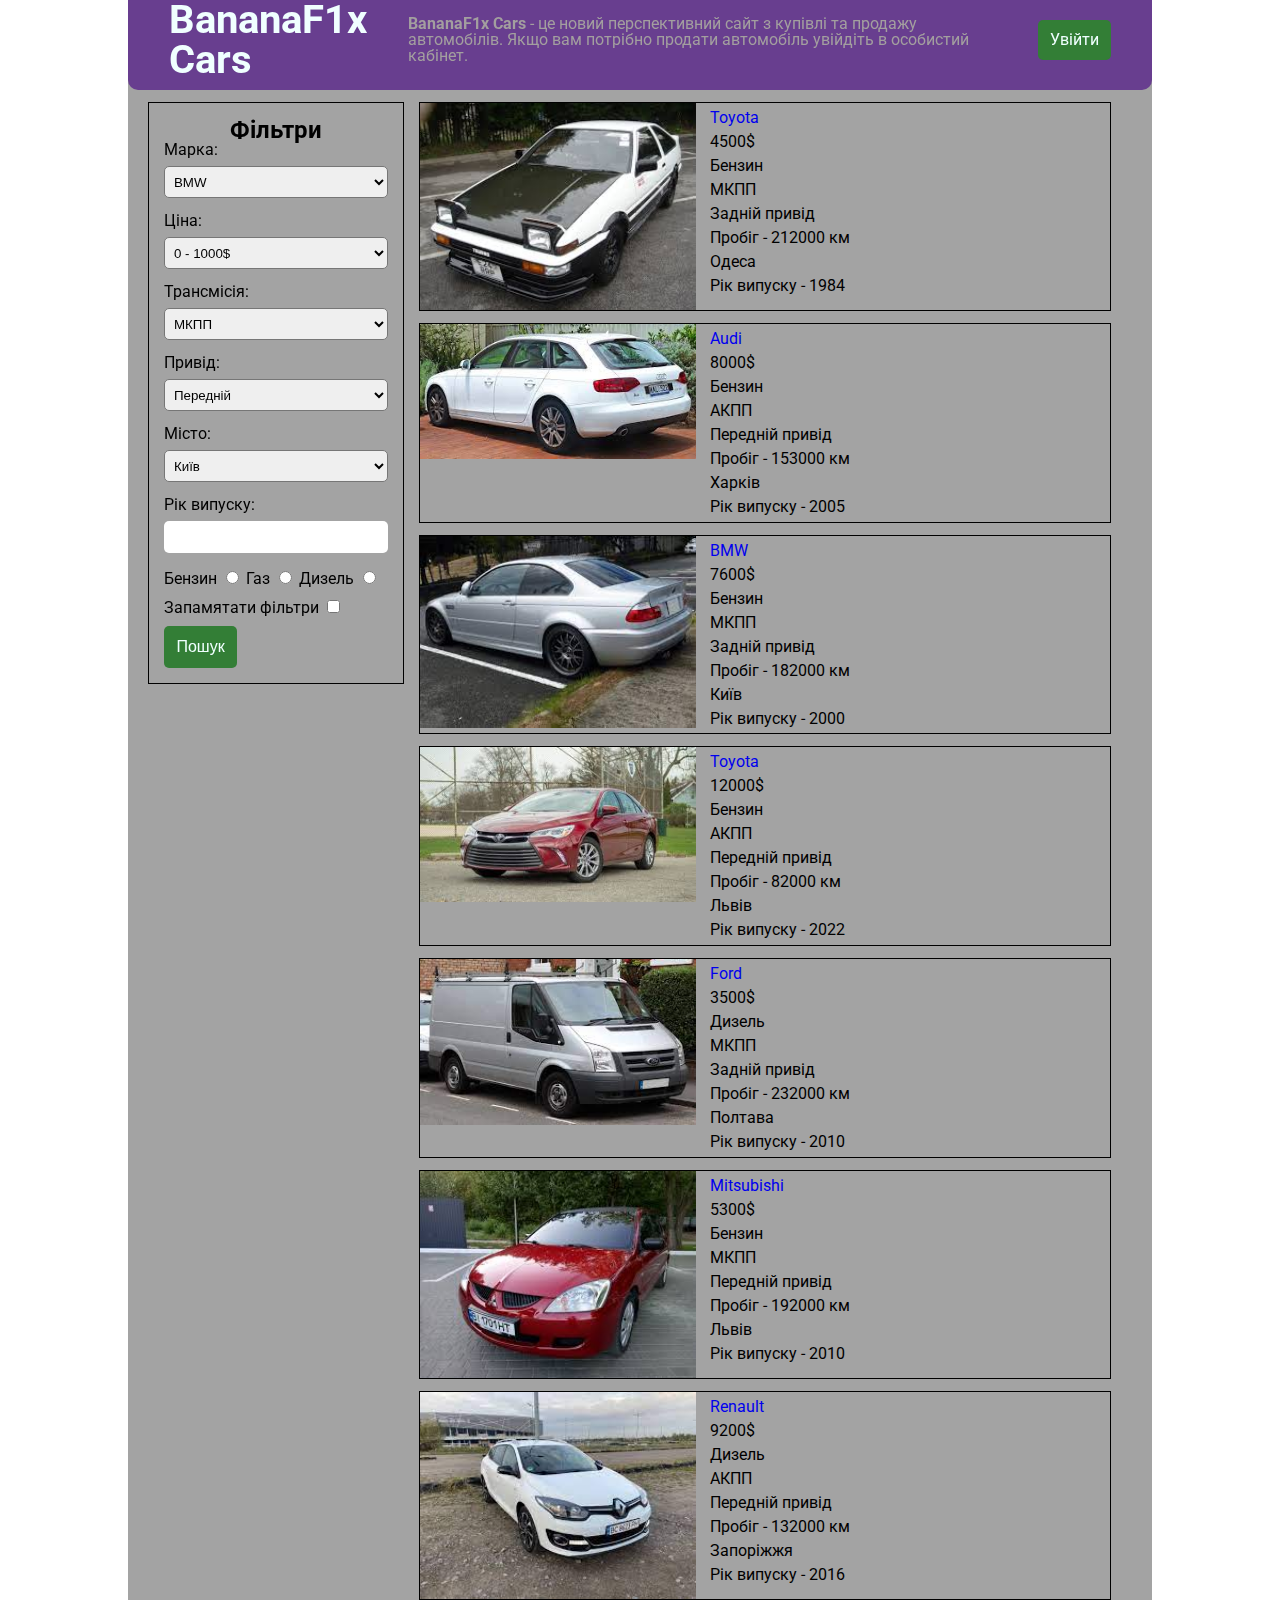
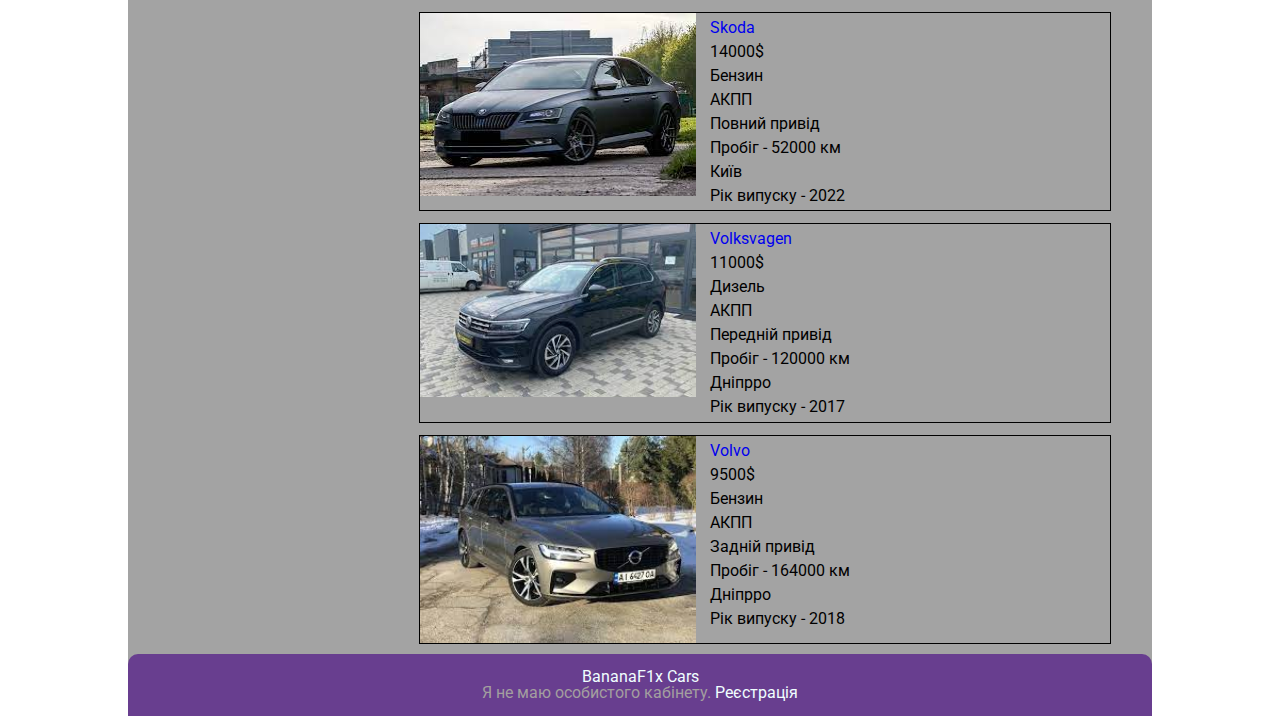
<file: index.html>
<!DOCTYPE html>
<html lang="en">
<head>
    <meta charset="UTF-8">
    <meta name="viewport" content="width=device-width, initial-scale=1.0">
    <title>BananaF1x Cars</title>
    <link rel="stylesheet" href="css/reset.css">
    <link rel="stylesheet" href="css/style.css">
</head>
<body>
    <div class="wrapper">
        <header class="header">
            <h1 class="header__heading">BananaF1x Cars</h1>
            <p class="header__text">
                <span class="header__text--mod">BananaF1x Cars</span> - це новий перспективний сайт з купівлі та продажу автомобілів. Якщо вам потрібно продати автомобіль увійдіть в особистий кабінет.
            </p>
            <a href="pages/login_page.html" class="header__link">Увійти</a>
        </header>
        <main class="main">
            <div class="section">
                <h2 class="section__heading">Фільтри</h2>
                <form class="section__form" method="post" action="https://fom.in.ua/echo">
                    <label class="form__container">
                        Марка:
                        <select name="Model">
                            <option value="BMW">
                                BMW
                            </option>
                            <option value="Toyota">
                                Toyota
                            </option>
                            <option value="Ford">
                                Ford
                            </option>
                            <option value="Volksvagen">
                                Volksvagen
                            </option>
                            <option value="Volvo">
                                Volvo
                            </option>
                            <option value="Audi">
                                Audi
                            </option>
                            <option value="Mitsubishi">
                                Mitsubishi
                            </option>
                            <option value="Renault">
                                Renault
                            </option>
                            <option value="Skoda">
                                Skoda
                            </option>
                        </select>
                    </label>
                    <label class="form__container">
                        Ціна:
                        <select name="Price">
                            <option value="0 - 1000$">
                                0 - 1000$
                            </option>
                            <option value="1000$ - 2000$">
                                1000$ - 2000$
                            </option>
                            <option value="2000$ - 3000$">
                                2000$ - 3000$
                            </option>
                            <option value="3000$ - 5000$">
                                3000$ - 5000$
                            </option>
                            <option value="5000$ - 10000$">
                                5000$ - 10000$
                            </option>
                            <option value="10000$ - 50000$">
                                10000$ - 50000$
                            </option>
                        </select>
                    </label>
                    <label class="form__container">
                        Трансмісія:
                        <select name="transmission">
                            <option value="mkpp">
                                МКПП
                            </option>
                            <option value="akpp">
                                АКПП
                            </option>
                        </select>
                    </label>
                    <label class="form__container">
                        Привід:
                        <select name="drive">
                            <option value="FWD">
                                Передній
                            </option>
                            <option value="RWD">
                                Задній
                            </option>
                            <option value="AWD">
                                повний
                            </option>
                        </select>
                    </label>
                    <label class="form__container">
                        Місто:
                        <select name="town">
                            <option value="Kyiv">
                                Київ
                            </option>
                            <option value="Kharkiv">
                                Харків
                            </option>
                            <option value="Lviv">
                                Львів
                            </option>
                            <option value="Poltava">
                                Полтава
                            </option>
                            <option value="Sumy">
                                Суми
                            </option>
                            <option value="Zaporizhzhia">
                                Запоріжжя
                            </option>
                            <option value="Dnipro">
                                Дніпрро
                            </option>
                        </select>
                    </label>
                    <label class="form__container">
                        Рік випуску:
                        <input type="number" name="Graduation year">
                    </label>
                    <label class="form__radio">
                        Бензин
                       <input type="radio" name="fuel type" value="benzine">
                    </label>
                    <label class="form__radio">
                        Газ
                       <input type="radio" name="fuel type" value="gas">
                    </label>
                    <label class="form__radio">
                        Дизель
                       <input type="radio" name="fuel type" value="disel">
                    </label>
                    <label class="form__checkbox">
                        Запамятати фільтри 
                        <input type="checkbox" name="remember" value="yes">
                    </label>
                    <button class="form__button" type="submit">
                        Пошук
                    </button>
                </form>
            </div>
            <div class="section--mod">
                <div class="section__container">
                    <div class="section__photo">
                        <img src="img/ae_86.jpg" alt="car photo">
                    </div>
                    <div class="section__item">
                        <a href="#" class="section__link">Toyota</a>
                        <p class="section__text">
                            4500$
                        </p>
                        <p class="section__text">
                            Бензин
                        </p>
                        <p class="section__text">
                            МКПП
                        </p>
                        <p class="section__text">
                            Задній привід
                        </p>
                        <p class="section__text">
                            Пробіг - 212000 км
                        </p>
                        <p class="section__text">
                            Одеса
                        </p>
                        <p class="section__text">
                            Рік випуску - 1984
                        </p>
                    </div>
                </div>
                <div class="section__container">
                    <div class="section__photo">
                        <img src="img/audi_avant.jpg" alt="car photo">
                    </div>
                    <div class="section__item">
                        <a href="#" class="section__link">Audi</a>
                        <p class="section__text">
                            8000$
                        </p>
                        <p class="section__text">
                            Бензин
                        </p>
                        <p class="section__text">
                            АКПП
                        </p>
                        <p class="section__text">
                            Передній привід
                        </p>
                        <p class="section__text">
                            Пробіг - 153000 км
                        </p>
                        <p class="section__text">
                            Харків
                        </p>
                        <p class="section__text">
                            Рік випуску - 2005
                        </p>
                    </div>
                </div>
                <div class="section__container">
                    <div class="section__photo">
                        <img src="img/bmw_e46.jpg" alt="car photo">
                    </div>
                    <div class="section__item">
                        <a href="#" class="section__link">BMW</a>
                        <p class="section__text">
                            7600$
                        </p>
                        <p class="section__text">
                            Бензин
                        </p>
                        <p class="section__text">
                            МКПП
                        </p>
                        <p class="section__text">
                            Задній привід
                        </p>
                        <p class="section__text">
                            Пробіг - 182000 км
                        </p>
                        <p class="section__text">
                            Київ
                        </p>
                        <p class="section__text">
                            Рік випуску - 2000
                        </p>
                    </div>
                </div>
                <div class="section__container">
                    <div class="section__photo">
                        <img src="img/camry_2016.jpg" alt="car photo">
                    </div>
                    <div class="section__item">
                        <a href="#" class="section__link">Toyota</a>
                        <p class="section__text">
                            12000$
                        </p>
                        <p class="section__text">
                            Бензин
                        </p>
                        <p class="section__text">
                            АКПП
                        </p>
                        <p class="section__text">
                            Передній привід
                        </p>
                        <p class="section__text">
                            Пробіг - 82000 км
                        </p>
                        <p class="section__text">
                            Львів
                        </p>
                        <p class="section__text">
                            Рік випуску - 2022
                        </p>
                    </div>
                </div>
                <div class="section__container">
                    <div class="section__photo">
                        <img src="img/ford_transit_2010.jpg" alt="car photo">
                    </div>
                    <div class="section__item">
                        <a href="#" class="section__link">Ford</a>
                        <p class="section__text">
                            3500$
                        </p>
                        <p class="section__text">
                            Дизель
                        </p>
                        <p class="section__text">
                            МКПП
                        </p>
                        <p class="section__text">
                            Задній привід
                        </p>
                        <p class="section__text">
                            Пробіг - 232000 км
                        </p>
                        <p class="section__text">
                            Полтава
                        </p>
                        <p class="section__text">
                            Рік випуску - 2010
                        </p>
                    </div>
                </div>
                <div class="section__container">
                    <div class="section__photo">
                        <img src="img/lanser_9.jpg" alt="car photo">
                    </div>
                    <div class="section__item">
                        <a href="#" class="section__link">Mitsubishi</a>
                        <p class="section__text">
                            5300$
                        </p>
                        <p class="section__text">
                            Бензин
                        </p>
                        <p class="section__text">
                            МКПП
                        </p>
                        <p class="section__text">
                            Передній привід
                        </p>
                        <p class="section__text">
                            Пробіг - 192000 км
                        </p>
                        <p class="section__text">
                            Львів
                        </p>
                        <p class="section__text">
                            Рік випуску - 2010
                        </p>
                    </div>
                </div>
                <div class="section__container">
                    <div class="section__photo">
                        <img src="img/renault_megane.jpg" alt="car photo">
                    </div>
                    <div class="section__item">
                        <a href="#" class="section__link">Renault</a>
                        <p class="section__text">
                            9200$
                        </p>
                        <p class="section__text">
                            Дизель
                        </p>
                        <p class="section__text">
                            АКПП
                        </p>
                        <p class="section__text">
                            Передній привід
                        </p>
                        <p class="section__text">
                            Пробіг - 132000 км
                        </p>
                        <p class="section__text">
                            Запоріжжя
                        </p>
                        <p class="section__text">
                            Рік випуску - 2016
                        </p>
                    </div>
                </div>
                <div class="section__container">
                    <div class="section__photo">
                        <img src="img/superb.jpg" alt="car photo">
                    </div>
                    <div class="section__item">
                        <a href="#" class="section__link">Skoda</a>
                        <p class="section__text">
                            14000$
                        </p>
                        <p class="section__text">
                            Бензин
                        </p>
                        <p class="section__text">
                            АКПП
                        </p>
                        <p class="section__text">
                            Повний привід
                        </p>
                        <p class="section__text">
                            Пробіг - 52000 км
                        </p>
                        <p class="section__text">
                            Київ
                        </p>
                        <p class="section__text">
                            Рік випуску - 2022
                        </p>
                    </div>
                </div>
                <div class="section__container">
                    <div class="section__photo">
                        <img src="img/volkswagen_tiguan.jpg" alt="car photo">
                    </div>
                    <div class="section__item">
                        <a href="#" class="section__link">Volksvagen</a>
                        <p class="section__text">
                            11000$
                        </p>
                        <p class="section__text">
                            Дизель
                        </p>
                        <p class="section__text">
                            АКПП
                        </p>
                        <p class="section__text">
                            Передній привід
                        </p>
                        <p class="section__text">
                            Пробіг - 120000 км
                        </p>
                        <p class="section__text">
                            Дніпрро
                        </p>
                        <p class="section__text">
                            Рік випуску - 2017
                        </p>
                    </div>
                </div>
                <div class="section__container">
                    <div class="section__photo">
                        <img src="img/volvo_b60.jpg" alt="car photo">
                    </div>
                    <div class="section__item">
                        <a href="#" class="section__link">Volvo</a>
                        <p class="section__text">
                            9500$
                        </p>
                        <p class="section__text">
                            Бензин
                        </p>
                        <p class="section__text">
                            АКПП
                        </p>
                        <p class="section__text">
                            Задній привід
                        </p>
                        <p class="section__text">
                            Пробіг - 164000 км
                        </p>
                        <p class="section__text">
                            Дніпрро
                        </p>
                        <p class="section__text">
                            Рік випуску - 2018
                        </p>
                    </div>
                </div>
            </div>
        </main>
        <footer class="footer">
            <p class="footer__text">
                BananaF1x Cars
            </p>
            <p class="footer__text--mod">
                Я не маю особистого кабінету.
                <a href="pages/registration_page.html" class="item__link">Реєстрація</a> 
            </p>
        </footer>
    </div>
</body>
</html>
</file>
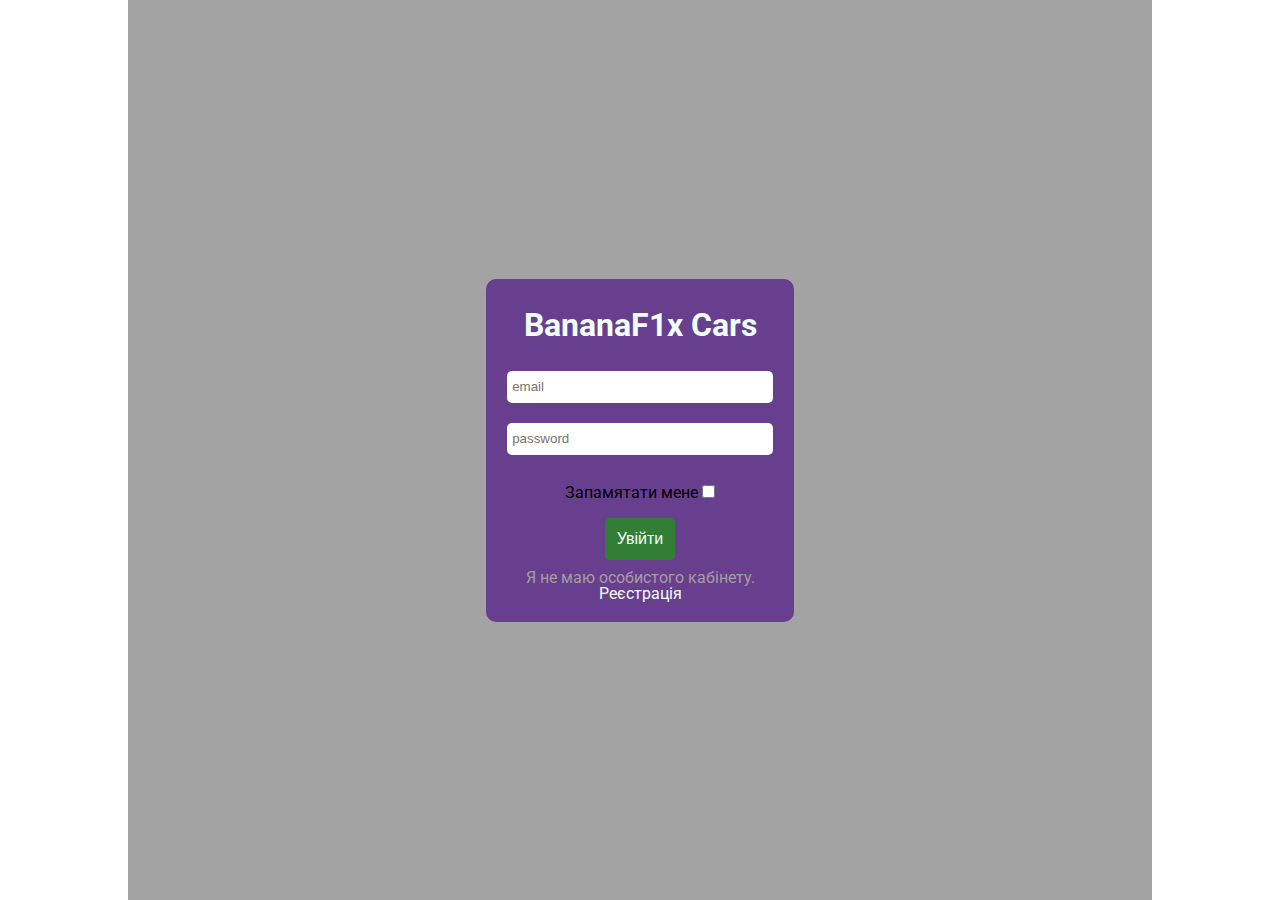
<file: pages/login_page.html>
<!DOCTYPE html>
<html lang="en">
<head>
    <meta charset="UTF-8">
    <meta name="viewport" content="width=device-width, initial-scale=1.0">
    <title>Document</title>
    <link rel="stylesheet" href="../css/reset.css">
    <link rel="stylesheet" href="../css/style.css">
</head>
<body>
    <div class="wrapper-mod">
        <div class="wrapper__container">
            <a class="container__link" href="../index.html">BananaF1x Cars</a>
            <form class="container__form" method="post" action="https://fom.in.ua/echo">
                <input class="input-mod" type="email" name="email" placeholder="email" required>
                <input class="input-mod" type="password" name="password" placeholder="password" required>
                <label class="form__checkbox">
                    Запамятати мене 
                    <input  type="checkbox" name="remember" value="yes">
                </label>
                <button class="form__button" type="submit">
                    Увійти
                </button>
                <p class="container__item">
                    Я не маю особистого кабінету.
                    <a href="registration_page.html" class="item__link">Реєстрація</a> 
                </p>
            </form>
        </div>
    </div>
</body>
</html>
</file>
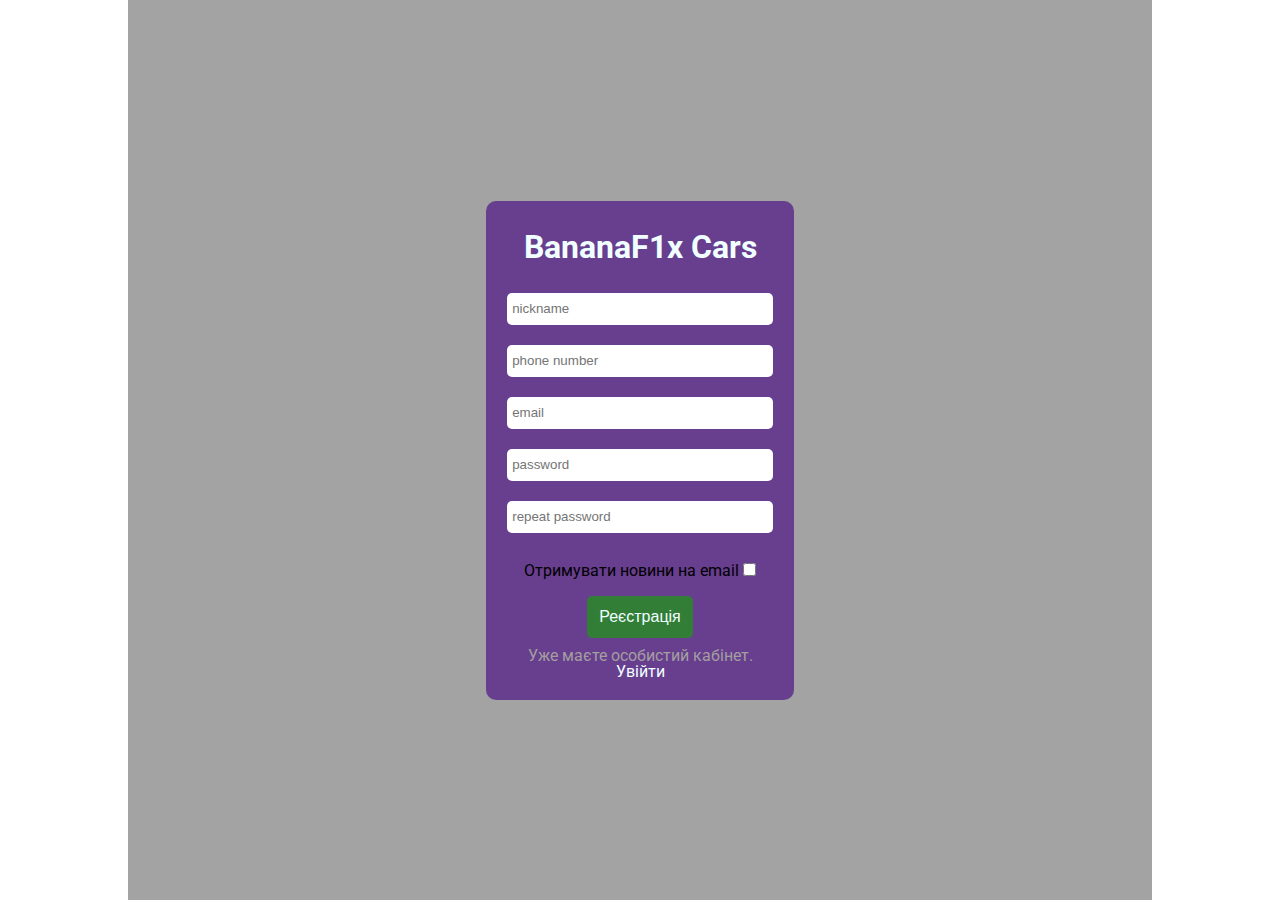
<file: pages/registration_page.html>
<!DOCTYPE html>
<html lang="en">
<head>
    <meta charset="UTF-8">
    <meta name="viewport" content="width=device-width, initial-scale=1.0">
    <title>Document</title>
    <link rel="stylesheet" href="../css/reset.css">
    <link rel="stylesheet" href="../css/style.css">
</head>
<body>
    <div class="wrapper-mod">
        <div class="wrapper__container">
            <a class="container__link" href="../index.html">BananaF1x Cars</a>
            <form class="container__form" method="post" action="https://fom.in.ua/echo">
                <input class="input-mod" type="text" name="nickname" placeholder="nickname" required>
                <input class="input-mod" type="number" name="phone" placeholder="phone number"  required>
                <input class="input-mod" type="email" name="email" placeholder="email" required>
                <input class="input-mod" type="password" name="password" placeholder="password" required>
                <input class="input-mod" type="password" name="repeat password" placeholder="repeat password" required>
                <label class="form__checkbox">
                 Отримувати новини на email    
                    <input  type="checkbox" name="remember" value="yes">
                </label>
                <button class="form__button" type="submit">
                    Реєстрація
                </button>
                <p class="container__item">
                    Уже маєте особистий кабінет.
                    <a href="login_page.html" class="item__link">Увійти</a> 
                </p>
            </form>
        </div>
    </div>
</body>
</html>
</file>
<file: css/style.css>
@import url('https://fonts.googleapis.com/css2?family=Roboto&display=swap');
@import url('https://fonts.googleapis.com/css2?family=Roboto:wght@400;700&display=swap');
@import url('https://fonts.googleapis.com/css2?family=Roboto:ital,wght@0,400;0,700;1,400&display=swap');

/* 1 */
body {
    font-family: Roboto;
}

/* 10 */
.wrapper,
.wrapper-mod {
    margin: 0 auto;
    width: 80%;
    background-color: rgb(163, 163, 163);
}

/* 10 */
.wrapper-mod {
    height: 100vh;
    justify-content: center;
    align-items: center;
}

/* 10 */
.header {
    top: 0;
    border-radius: 0 0 10px 10px;
    z-index: 1;
}

/* 10 */
.header,
.form__checkbox {
    padding-bottom: 10px;
}

/* 10 */
.header,
.section {
    position: sticky;
}

/* 10 */
.header,
.footer,
.wrapper__container {
    background-color: rgb(104, 62, 143);
    
}

/* 10 */
.header__heading {
    font-size: 2.5rem;
}

/* 10 */
.header__heading,
.header__link,
.form__button,
.footer,
.container__link,
.item__link,
.section__link:hover {
    color: azure;
}

/* 10 */
.header__heading,
.header__link {
    margin: auto 4%;
}

/* 10 */
.header__heading,
.header__text--mod,
.container__link {
    font-weight: 700;
}

/* 10 */
.header__text,
.container__item,
.footer__text--mod {
    margin: auto 0;
    color: rgb(163, 159, 159);
}

/* 10 */
.header__link,
.form__button {
    padding: 12px;
    border-radius: 5px;
    background-color: rgb(51, 126, 54);
    font-size: 1rem;
}

/* 10 */
.item__link,
.header__link,
.form__button,
.container__link,
.section__link {
    text-decoration: none;
}

/* 20 */
.header__link:hover,
.form__button:hover {
    background-color: rgb(19, 77, 21);
    transition: all 0.5s;
}

/* 10 */
.main,
.section__container,
.header,
.wrapper-mod {
    display: flex
}

/* 10 */
.section,
.section__container {
    margin-left: 2%;
}

/* 10 */
.section,
.section__container {
    border: 1px solid black;
}

/* 10 */
.section {
    top: 102px;
    width: 25%;
    height: fit-content;
}

/* 10 */
.section,
.footer {
    padding: 15px;
}

/* 10 */
.section__container {
    margin-top: 12px;
}

/* 10 */
.section--mod {
    width: 69% ;
}

/* 10 */
.form__container select,
/* 11 */
.form__container input,
.input-mod {
    height: 2rem;
    border-radius: 5px;
}

/* 10 */
.form__container input,
.input-mod,
.section__photo img,
.form__container select {
    width: 100%;
}

.input-mod,
.form__container input,
.form__container select {
    padding-left: 2%;
}

/* 11 */
.container__form input {
    margin: 10px 0;
}

/* 10 */
.form__container {
    margin-bottom: 15px;    
}

.form__checkbox {
    padding-top: 10px;
}

.form__radio,
.form__checkbox {
    white-space: nowrap;
}

/* 10 */
.form__checkbox,
.form__container,
.section__text,
.container__link,
.container__item,
.section__photo img {
    display: block;
}

/* 10 */
.section__text,
.form__container select,
.form__container input {
    margin-top: 8px;
}

/* 10 */
.section__heading {
    font-size: 1.5rem;
    font-weight: 700;
}

/* 10 */
.section__heading,
.footer,
.wrapper__container {
    text-align: center;
}

/* 10 */
.section__photo {
    width: 40%;
}

/* 10 */
.section__item {
    margin: 1% 2%;
}

/* 10 */
.footer {
    margin-top: 10px;
    border-radius: 10px 10px 0 0;
}

/* 10 */
.wrapper__container {
    width: 30%;
    border-radius: 10px;
    padding: 10px 2%;
}

/* 10 */
.container__link {
    padding: 20px 0;
    font-size: 2rem;
}

/* 20 */
.container__link:hover,
.item__link:hover {
    color: rgb(206, 204, 204);
}

/* 10 */
.container__item {
    padding: 10px 0;
}
</file>
